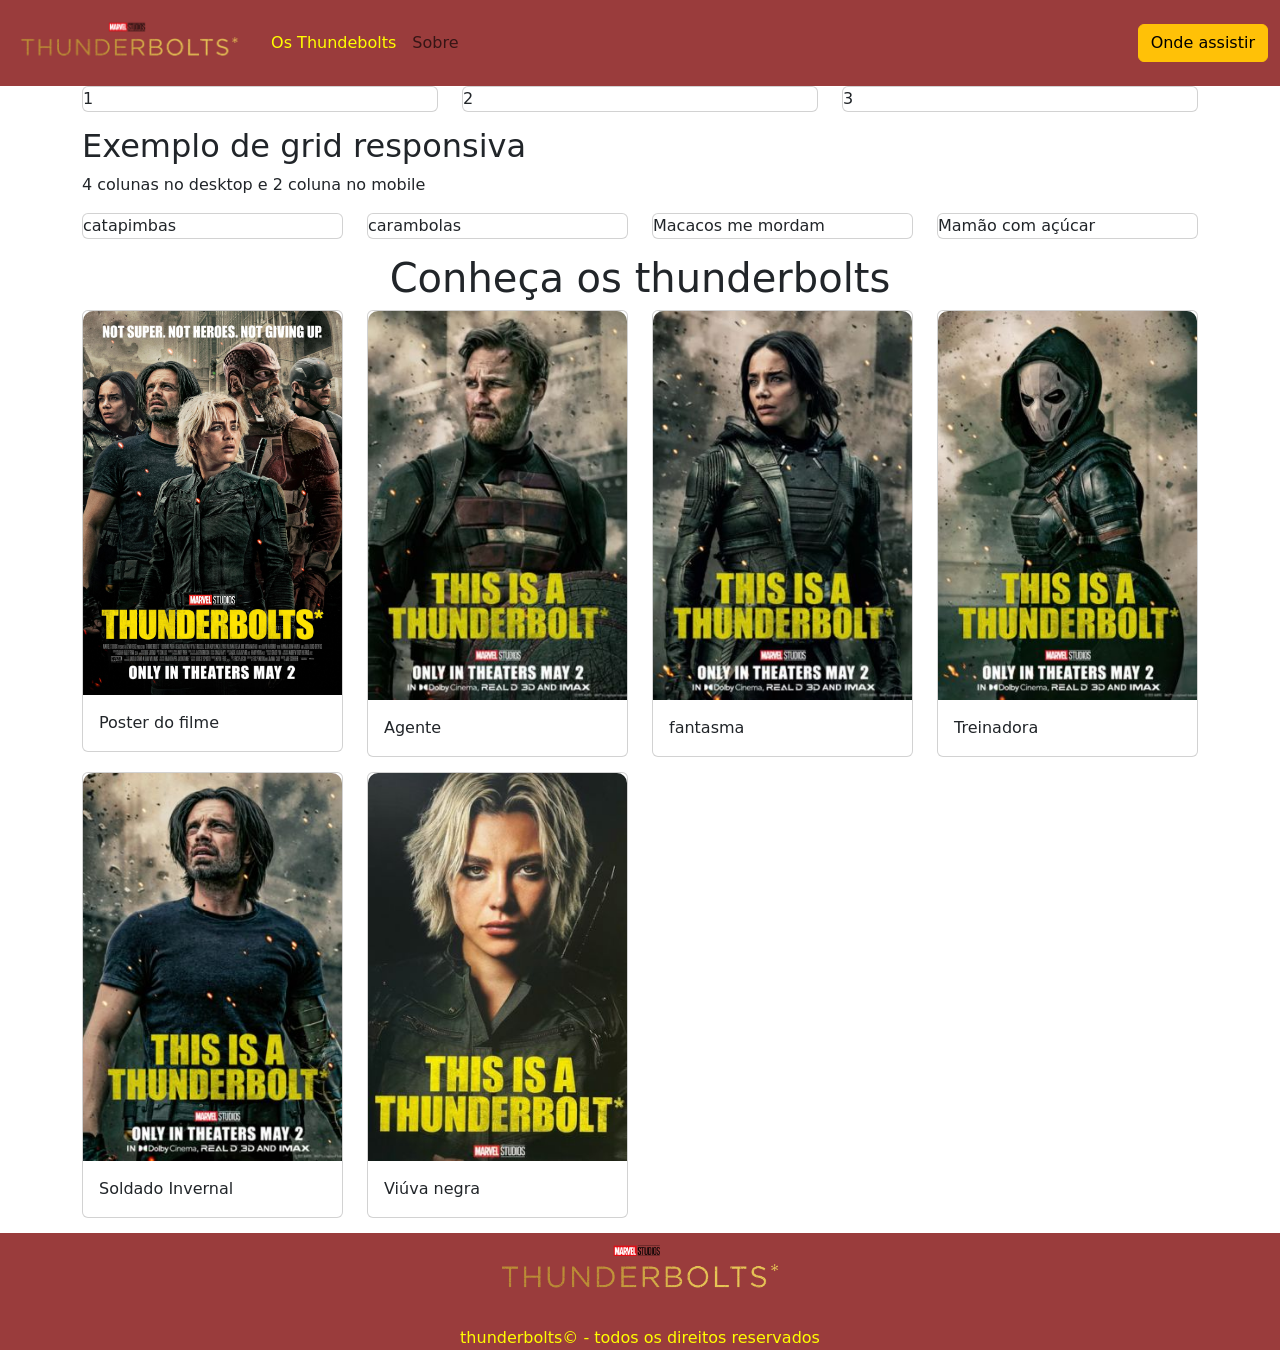
<file: aula-3004/index.html>
<!DOCTYPE html>
<html lang="pt-br">
<head>
    <meta charset="UTF-8">
    <meta name="viewport" content="width=device-width, initial-scale=1.0">
    <title>Thundebolts</title>
    <link rel="stylesheet" href="css/style.css">
    <link rel="stylesheet" href="css/bootstrap.min.css">
    
</head>
<body>
    <nav class="navbar navbar-expand-lg ">
        <div class="container-fluid">
          <a class="navbar-brand" href="#"><img src="imagens/logo.png" alt=""></a>
          <button class="navbar-toggler" type="button" data-bs-toggle="collapse" data-bs-target="#navbarSupportedContent" aria-controls="navbarSupportedContent" aria-expanded="false" aria-label="Toggle navigation">
            <span class="navbar-toggler-icon"></span>
          </button>
          <div class="collapse navbar-collapse" id="navbarSupportedContent">
            <ul class="navbar-nav me-auto mb-2 mb-lg-0">
              <li class="nav-item">
                <a class="nav-link active" aria-current="page" href="#">Os Thundebolts</a>
              </li>
              <li class="nav-item">
                <a class="nav-link" href="sobre.html">Sobre</a>
              </li>
            </ul>
            <div class="d-flex">
                <a href="onde.html" class="btn btn-warning">
                    Onde assistir
                </a>
            </div>
          </div>
        </div>
      </nav>
      <main class="container">
        <div class="row">
          <div class="col">
            <div class="card">
              1
            </div>
          </div>
          <div class="col">
            <div class="card">
              2
            </div>
          </div>
          <div class="col">
            <div class="card">
              3
            </div>
          </div>
        </div>
        <h2>Exemplo de grid responsiva</h2>
        <p>4 colunas no desktop e 2 coluna no mobile</p>
        <div class="row">
          <div class="col-6 col-md-3">
            <div class="card">
              catapimbas
            </div>
          </div>
          <div class="col-6 col-md-3">
            <div class="card">
              carambolas
            </div>
          </div>
          <div class="col-6 col-md-3">
            <div class="card">
              Macacos me mordam
            </div>
          </div>
          <div class="col-6 col-md-3">
            <div class="card">
              Mamão com açúcar
            </div>
          </div>
        </div>
        <h1 class="text-center">Conheça os thunderbolts</h1>
        <div class="row">
          <div class="col-12 col-md-4 col-lg-3">
            <div class="card">
              <img src="imagens/poster.jpg" alt="poster" class="w-100">
              <div class="card-body">
                Poster do filme
              </div>
            </div>
          </div>
          <div class="col-12 col-md-4 col-lg-3">
            <div class="card">
              <img src="imagens/agente.jpg" alt="agente" class="w-100">
              <div class="card-body">
                Agente
              </div>
            </div>
          </div>
          <div class="col-12 col-md-4 col-lg-3">
            <div class="card">
              <img src="imagens/fantasma.jpg" alt="agente" class="w-100">
              <div class="card-body">
                fantasma
              </div>
            </div>
          </div>
          <div class="col-12 col-md-4 col-lg-3">
            <div class="card">
              <img src="imagens/treinadora.jpg" alt="agente" class="w-100">
              <div class="card-body">
                Treinadora
              </div>
            </div>
          </div>
          <div class="col-12 col-md-4 col-lg-3">
            <div class="card">
              <img src="imagens/soldado.jpg" alt="agente" class="w-100">
              <div class="card-body">
                Soldado Invernal
              </div>
            </div>
          </div>
          <div class="col-12 col-md-4 col-lg-3">
            <div class="card">
              <img src="imagens/viuva.jpg" alt="agente" class="w-100">
              <div class="card-body">
                Viúva negra
              </div>
            </div>
          </div>
        </div>
      </main>
      <footer class="footer">
        <p class="text-center">
          <img src="imagens/logo.png" alt="logoThunderBolts">
        </p>
        <p class="text-center">
          thunderbolts&copy; - todos os direitos reservados 
        </p>
      </footer>


    <script src="https://cdn.jsdelivr.net/npm/bootstrap@5.3.5/dist/js/bootstrap.bundle.min.js" integrity="sha384-k6d4wzSIapyDyv1kpU366/PK5hCdSbCRGRCMv+eplOQJWyd1fbcAu9OCUj5zNLiq" crossorigin="anonymous"></script>
</body>
</html>
</file>
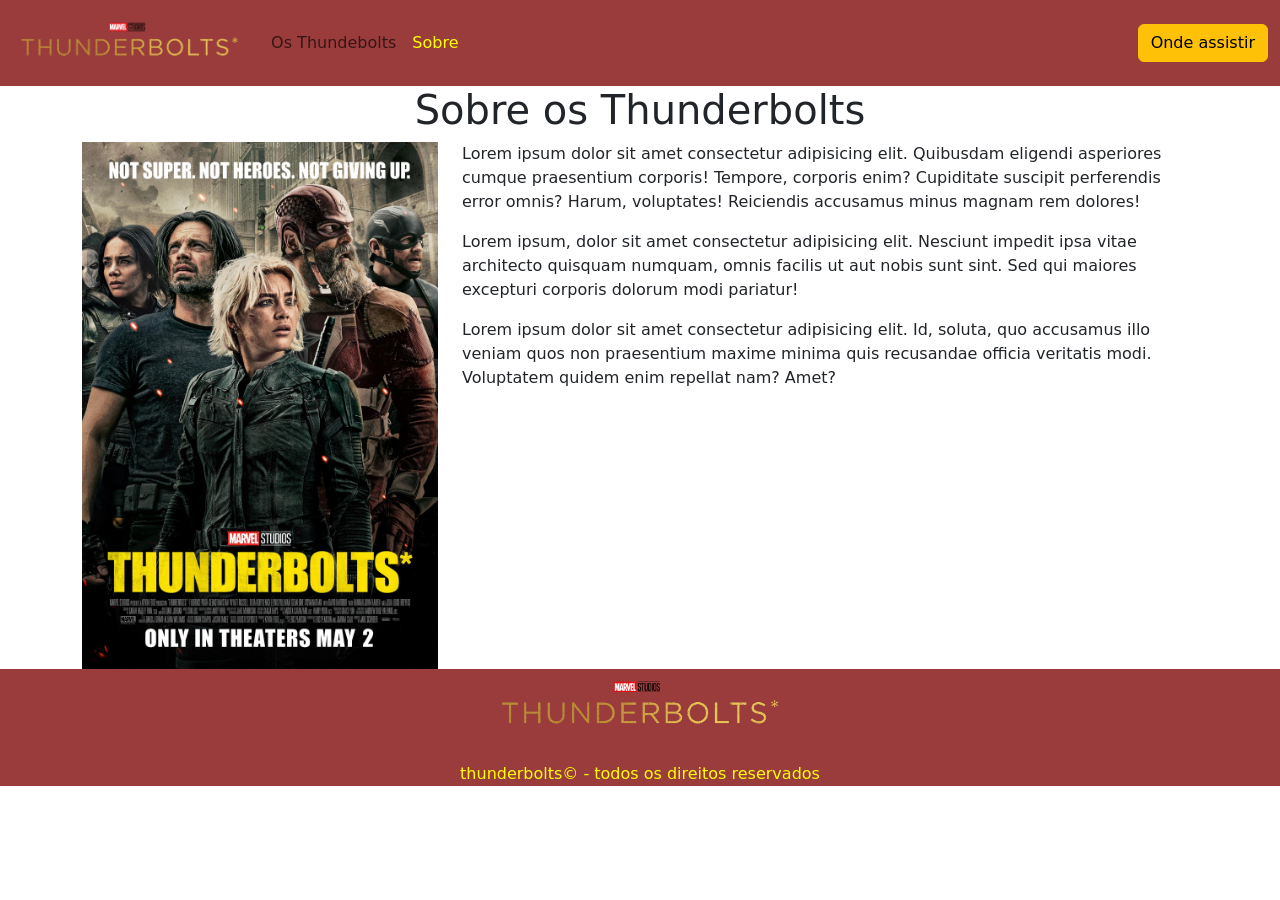
<file: aula-3004/sobre.html>
<!DOCTYPE html>
<html lang="en">

<head>
    <meta charset="UTF-8">
    <meta name="viewport" content="width=device-width, initial-scale=1.0">
    <title>Sobre os thunderbolts</title>
    <link rel="stylesheet" href="css/style.css">
    <link rel="stylesheet" href="css/bootstrap.min.css">

</head>

<body>
    <nav class="navbar navbar-expand-lg ">
        <div class="container-fluid">
            <a class="navbar-brand" href="#"><img src="imagens/logo.png" alt=""></a>
            <button class="navbar-toggler" type="button" data-bs-toggle="collapse"
                data-bs-target="#navbarSupportedContent" aria-controls="navbarSupportedContent" aria-expanded="false"
                aria-label="Toggle navigation">
                <span class="navbar-toggler-icon"></span>
            </button>
            <div class="collapse navbar-collapse" id="navbarSupportedContent">
                <ul class="navbar-nav me-auto mb-2 mb-lg-0">
                    <li class="nav-item">
                        <a class="nav-link " aria-current="page" href="index.html">Os Thundebolts</a>
                    </li>
                    <li class="nav-item">
                        <a class="nav-link active" href="sobre.html">Sobre</a>
                    </li>
                </ul>
                <div class="d-flex">
                    <a href="onde.html" class="btn btn-warning">
                        Onde assistir
                    </a>
                </div>
            </div>
        </div>
    </nav>
    <main class="container">
        <h1 class="text-center">
            Sobre os Thunderbolts
        </h1>
        <div class="row">
            <div class="col-12 col-md-4">
                <img src="imagens/poster.jpg" alt="thunderbolts" class="w-100">
            </div>
            <div class="col-12 col-md-8">
                <p>
                    Lorem ipsum dolor sit amet consectetur adipisicing elit. Quibusdam eligendi asperiores cumque
                    praesentium corporis! Tempore, corporis enim? Cupiditate suscipit perferendis error omnis? Harum,
                    voluptates! Reiciendis accusamus minus magnam rem dolores!
                </p>
                <p>Lorem ipsum, dolor sit amet consectetur adipisicing elit. Nesciunt impedit ipsa vitae architecto
                    quisquam numquam, omnis facilis ut aut nobis sunt sint. Sed qui maiores excepturi corporis dolorum
                    modi pariatur!</p>
                <p>Lorem ipsum dolor sit amet consectetur adipisicing elit. Id, soluta, quo accusamus illo veniam quos
                    non praesentium maxime minima quis recusandae officia veritatis modi. Voluptatem quidem enim
                    repellat nam? Amet?</p>
            </div>
        </div>
    </main>
    <footer class="footer">
        <p class="text-center">
            <img src="imagens/logo.png" alt="logoThunderBolts">
        </p>
        <p class="text-center">
            thunderbolts&copy; - todos os direitos reservados
        </p>
    </footer>

</body>

</html>
</file>
<file: aula-3004/css/style.css>
:root{
    --MainColor:#9A3C3C;
    --color-secondary:yellow;
    --space:15px;
}

.navbar{
    background-color: var(--MainColor) !important;
    .navbar-brand{
        img{
            height: 60px;
        }
    }
    .active{
        color: var(--color-secondary) !important;
    }
    
}

.card{
    margin-bottom: var(--space) !important;
    img{
        border-radius: 10px 10px 0 0;
    }
 
}

.footer{
    background-color: var(--MainColor) !important;
    color: var(--color-secondary);
    padding: var(--space 0);
    img{
        width: 300px;
    }
}
</file>
